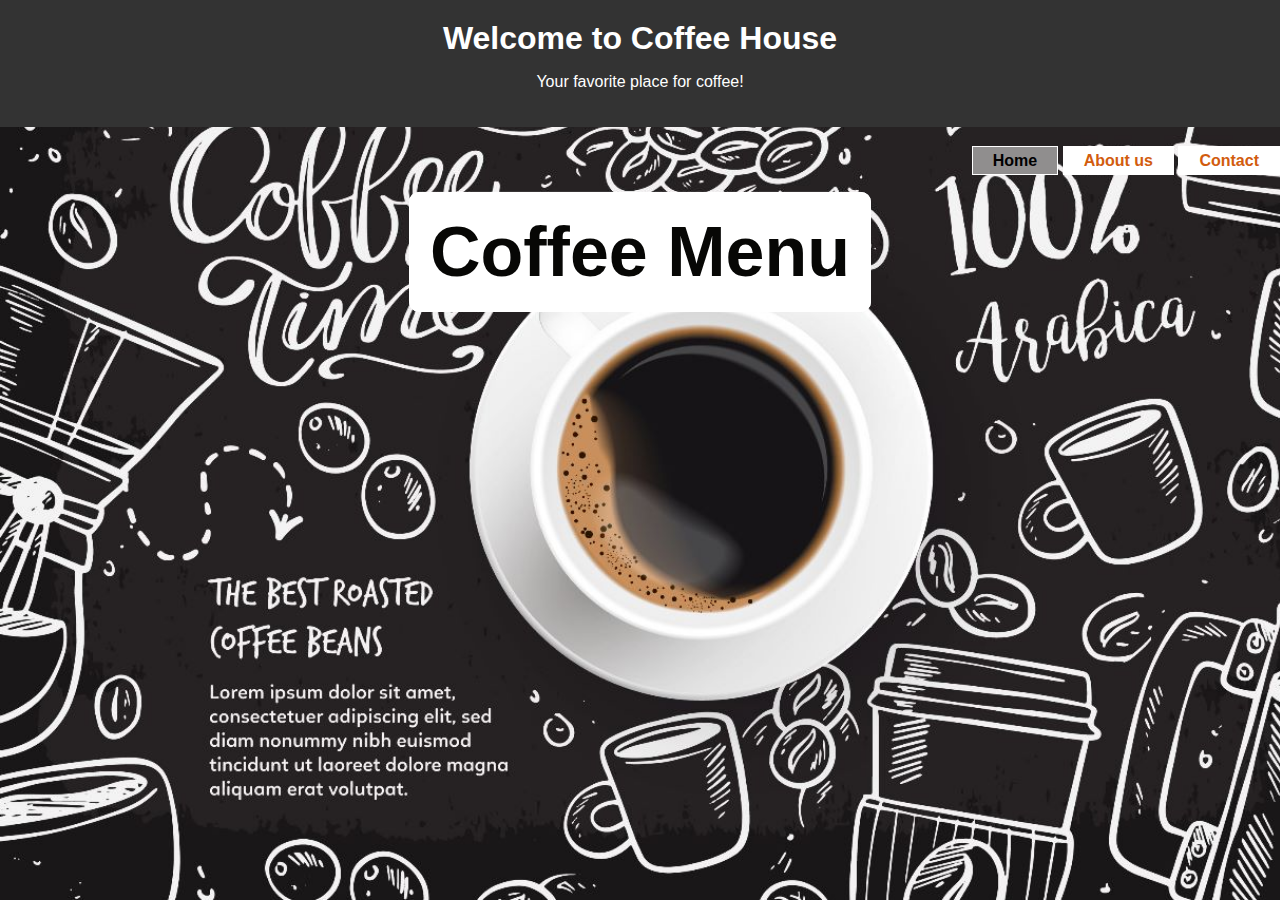
<file: index.html>
<html>
<head>
    <title>Coffee House</title>
    <style>
        body {
            font-family: Arial, sans-serif;
            margin: 0;
            padding: 0;
            background-color: #f5f5f5;
            background-repeat: no-repeat;
            background-size: cover;

        }
        header {
            background-color: #333;
            color: white;
            text-align: center;
            padding: 20px;
        }
        h1 {
            margin: 0;
        }
         ul{
            float:right;
            list-style-type: none;
            margin-top: 25px;
         }
         ul li{
            display:inline-block;
         }
         ul li a{
            text-decoration: none;
            color:#d25c0e;
            background-color:#fff;
            padding: 5px 20px;
            border: 1px solid #fff;
            transition: 0.6s ease;
         }
         ul li a:hover{
            background-color:#908e8e;
            color: #000;
         }
         ul li.active a{
            background-color:#908e8e;
            color:#000;
         }
         .mainmenu h2 a {
            text-decoration: none;
            color:#fff;
            padding: 5px 20px;
            border: 1px solid #fff;
            color: rgb(7, 7, 5);
            text-align: center;
            padding: 20px;
            background-color: #fff;
            border-radius: 10px;
         }
         h2 a:hover{
            background-color: rgb(206, 202, 202);
            color: rgb(11, 2, 91);
            transition: 0.6s ease;
         }
         .mainmenu h2{
            font-size: 70px;
         }
         .mainmenu{
            position: absolute;
            top: 28%;
            left: 50%;
        
            transform: translate(-50%,-50%);
         }

         
        
    </style>
</head>
<body background="background.jpg">
    <header>
        <h1>Welcome to Coffee House</h1>
        <p>Your favorite place for coffee!</p>
    </header>
    <div class="main">
        <ul>
           <li class="active"><a href="#"><b>Home</b></a></li>
           <li><a href="aboutUs.html"><b>About us</b></a></li>
           <li><a href="contactUs.html"><b>Contact</b></a></li>
        </ul>
   </div>
    <div class="mainmenu">
        <h2> <a href="menu.html"> Coffee Menu </a></h2> 

    </div>
     
</body>
</html>
<div>
   
</div>
</file>
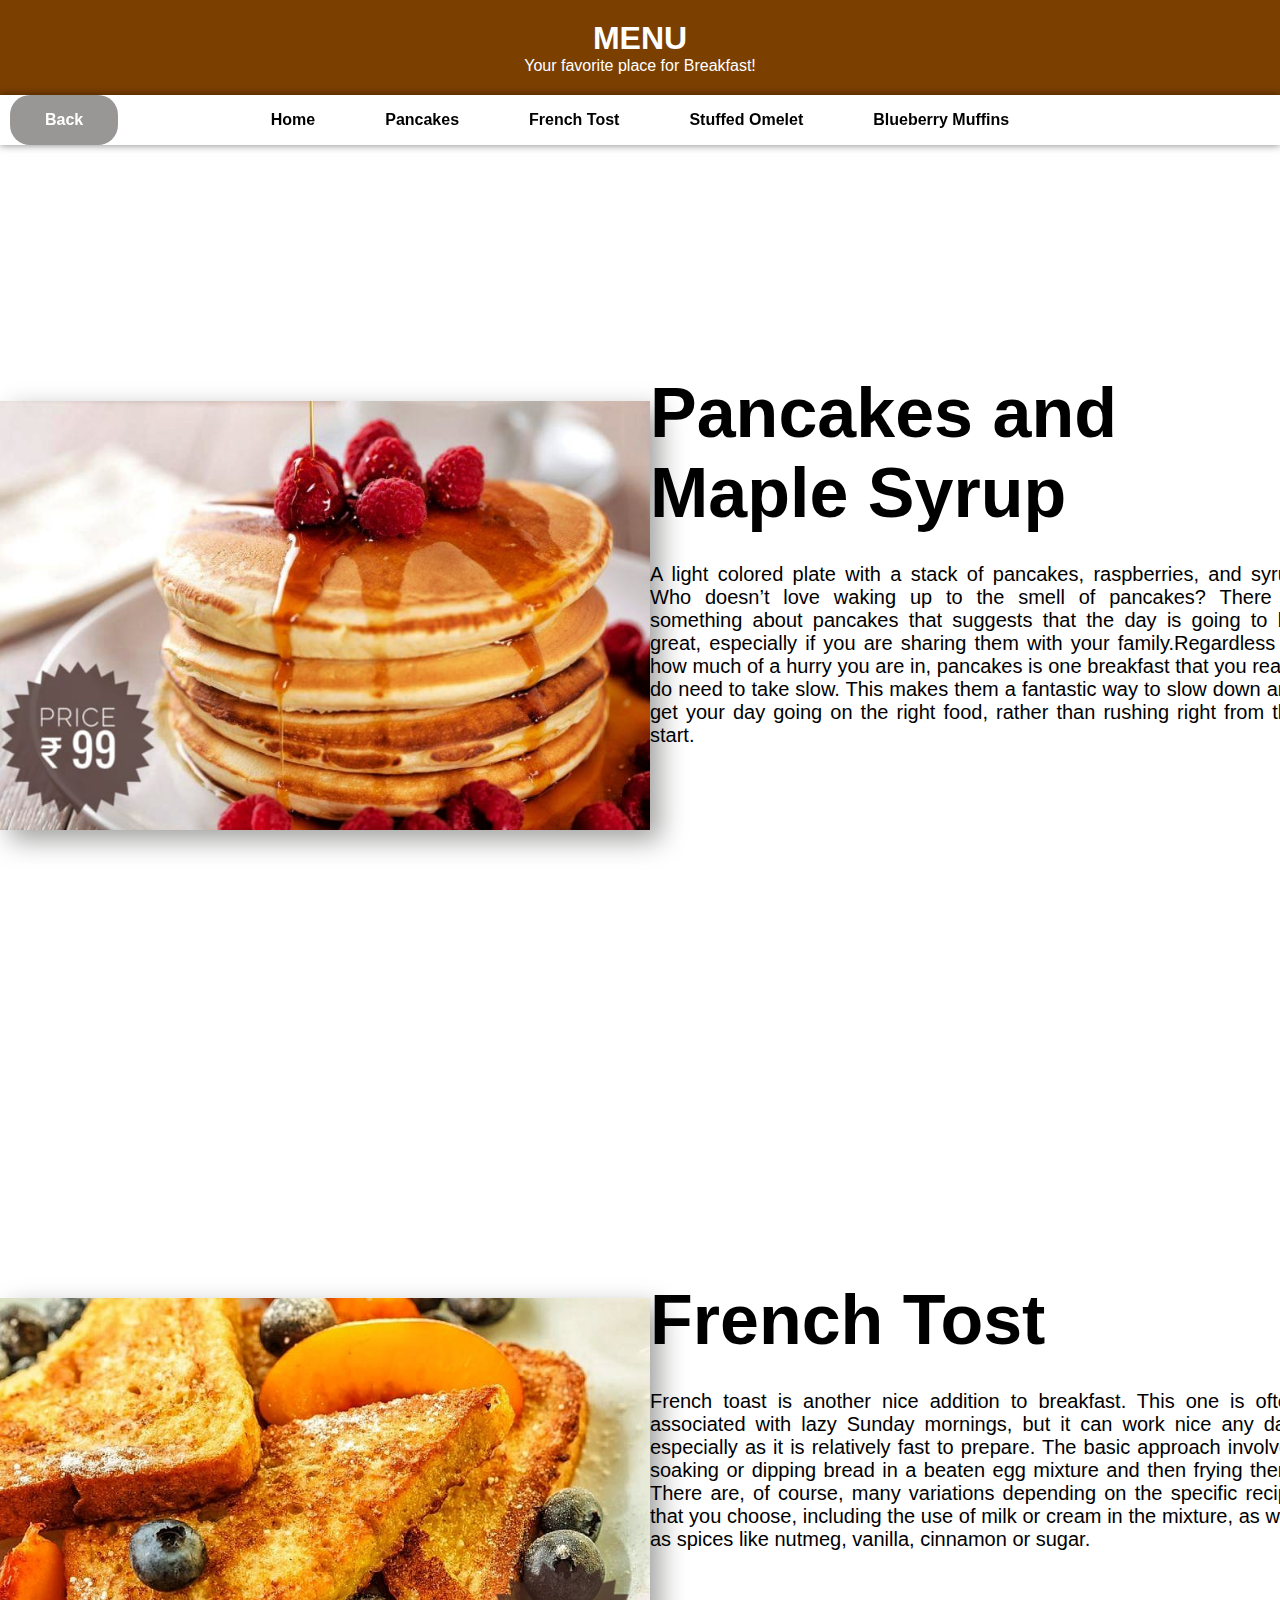
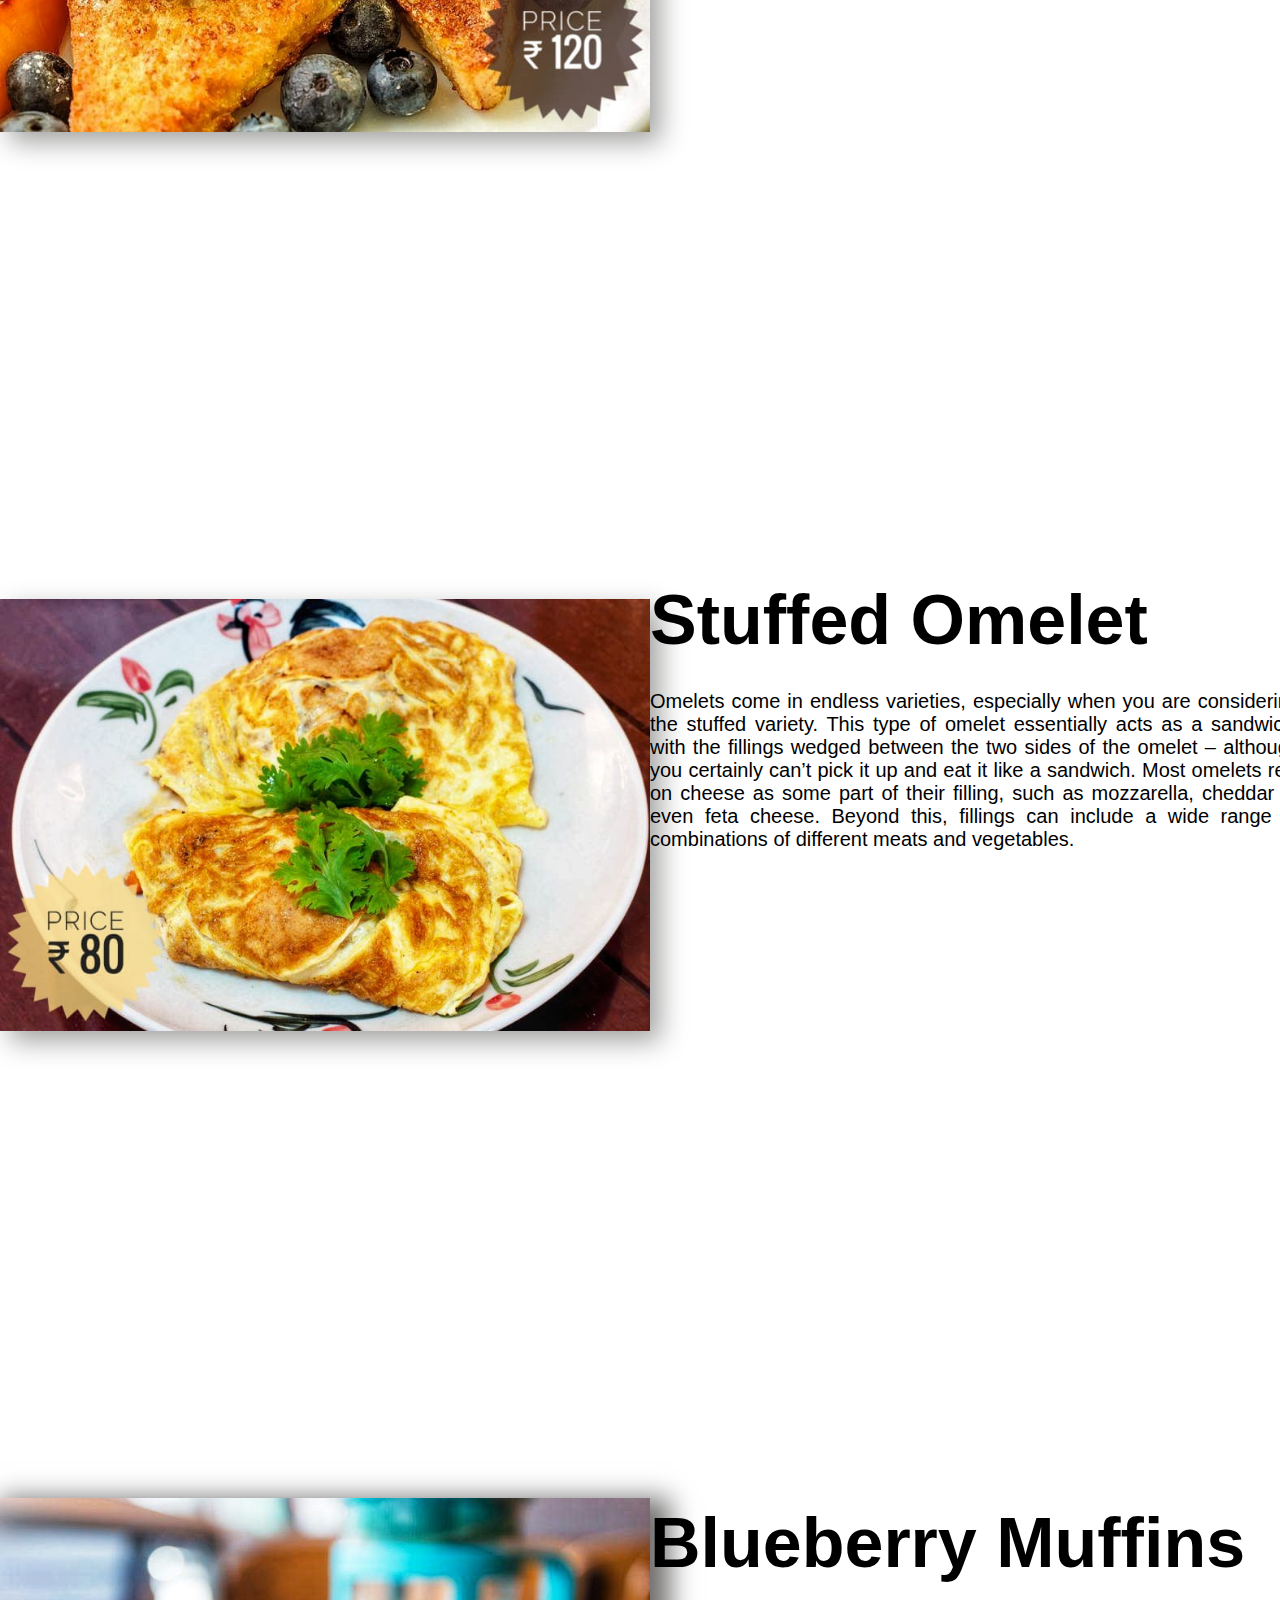
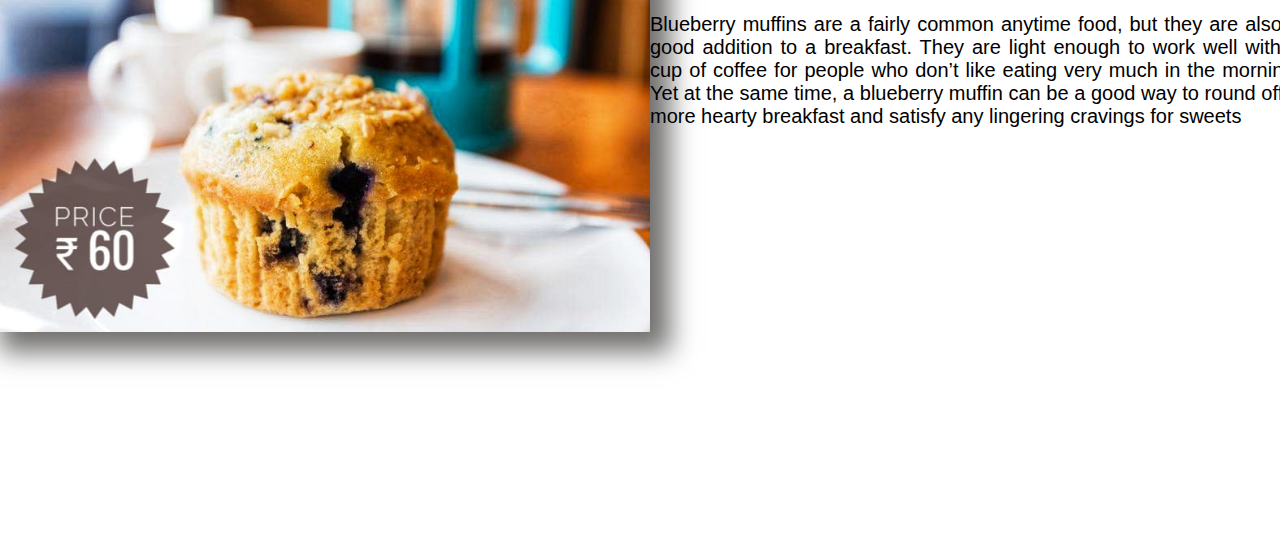
<file: breakfast.html>
<html>
    <head>

      <title>Coffee Shop</title>
      
       <style>

*{
  margin: 0;
  padding: 0;
  box-sizing: border-box;
  font-family: arial;
}

html{scroll-behavior:smooth}


/*------------------------------------Header----------------------------*/

header {
  background-color: #7b3f00;
  color: white;
  text-align: center;
  padding: 20px 30px;
  position: sticky;
  top: 0px;
}

/*---------------------------------Navigation bar----------------------*/

nav{
  width: 100%;
  height: 50px;
  align-items: center;
  position: sticky;
  top: 95px;
  background: #fff;
  box-shadow: 0 0 8px rgba(0,0,0,0.5);
  
}


nav ul{
  padding: 0 100px;
  display: flex;
  list-style: none;
  justify-content: center;
}

nav ul li{
  list-style-type:none;
  display: inline-block;
  padding: 0 15px;
}

nav ul li a{
  display: block;
  padding: 0 20px;
  color: #000;
  text-decoration: none;
  transition: 0.3s;
  font-weight: bold;
  line-height: 50px;
}

nav ul li a:hover{
  color:#fff;
  background-color: #000;
}

nav .back{
  border-radius: 20px;
  background-color: #999696;
  position: absolute;
  left: 10px;
}

nav .back a{
  color: #fff;
}

nav .back a:hover{
  color: #000;
  background-color: #fff;
  border-radius: 20px;
}


/*---------------------------------Pancakes------------------------------------*/

.pan{
width: 100%;
height: 100vh;
padding-top: 40px;
display: flex;
align-items: center;
justify-content: space-around;
}

.pan .pan_image img{
width: 650px;
box-shadow: 10px 10px 25px  #a2a1a0;
}

.pan .pan_tag h1{
font-size: 70px;
margin-bottom: 30px;
margin-top:90px ;
}

.pan .pan_tag p{
  font-size: 20px;
width: 650px;
text-align: justify;
line-height: 23px;
margin-bottom: 200px;
}

/*----------------------------------French Tost--------------------------------*/

.tost{
width: 100%;
height: 100vh;
padding-top: 40px;
display: flex;
align-items: center;
justify-content: space-around;
}

.tost .tost_image img{
width: 650px;
box-shadow: 10px 10px 25px  #a2a1a0;
}

.tost .tost_tag h1{
font-size: 70px;
margin-bottom: 30px;
}

.tost .tost_tag p{
  font-size: 20px;
width: 650px;
text-align: justify;
line-height: 23px;
margin-bottom: 200px;
}

/*------------------------------Stuffed Omelet--------------------------------*/

.omlet{
width: 100%;
height: 100vh;
padding-top: 40px;
display: flex;
align-items: center;
justify-content: space-around;
}

.omlet .omlet_image img{
width: 650px;
box-shadow: 10px 10px 25px  #a2a1a0;
}

.omlet .omlet_tag h1{
font-size: 70px;
margin-bottom: 30px;
}

.omlet .omlet_tag p{
  font-size: 20px;
width: 650px;
text-align: justify;
line-height: 23px;
margin-bottom: 200px;
}

/*------------------------------Blueberry Muffins--------------------------------*/

.blue{
width: 100%;
height: 100vh;
padding-top: 40px;
display: flex;
align-items: center;
justify-content: space-around;
}

.blue .blue_image img{
width: 650px;
box-shadow: 10px 10px 25px 10px #71706f;
}

.blue .blue_tag h1{
font-size: 70px;
margin-bottom: 30px;
}

.blue .blue_tag p{
  font-size: 20px;
width: 650px;
text-align: justify;
line-height: 23px;
margin-bottom: 200px;
}

       </style>
           </head>
        <body>

         <!--------------------------------------header-------------------------------->

    <header>
            <h1>MENU</h1>
            <p>Your favorite place for Breakfast!</p>
     </header>


     <!-----------------------------------------navbar-------------------------------->


     <nav>
        <ul>
          <div class="back">
            <li><a href="menu.html">Back</a></li>
            </div>
           <li><a href="web page.html">Home</a></li>           
           <li><a href="#pan">Pancakes</a></li>
           <li><a href="#tost">French Tost</a></li>
           <li><a href="#omlet">Stuffed Omelet</a></li>
           <li><a href="#blue">Blueberry Muffins</a></li>
        </ul>
   </nav>

     <!-------------------------------------Pancakes------------------------------------------>

     <div class="pan" id="pan">

      <div class="pan_image">
          <img src="pancake.jpg">
  
      </div>
  
      <div class="pan_tag">
          <h1>Pancakes and <br>Maple Syrup</h1>
          <p>
          
                 A light colored plate with a stack of pancakes, raspberries, and syrup
                  Who doesn’t love waking up to the smell of pancakes? There is something about pancakes that suggests that the day is going to be great, especially if you are sharing them with your family.Regardless of how much of a hurry you are in, pancakes is one breakfast that you really do need to take slow. This makes them a fantastic way to slow down and get your day going on the right food, rather than rushing right from the start.
          </p>
          
  
      </div>
  
  </div>
  
  <!-----------------------------------French Tost---------------------------------------------->

  <div class="tost" id="tost">

   <div class="tost_image">
       <img src="french tost.jpg">

   </div>

   <div class="tost_tag">
       <h1>French Tost</h1>
       <p>
      
           French toast is another nice addition to breakfast. This one is often associated with lazy Sunday mornings, but it can work nice any day, especially as it is relatively fast to prepare.
          The basic approach involves soaking or dipping bread in a beaten egg mixture and then frying them. There are, of course, many variations depending on the specific recipe that you choose, including the use of milk or cream in the mixture, as well as spices like nutmeg, vanilla, cinnamon or sugar.
       </p>
       

   </div>

</div>

      <!----------------------------------Stuffed Omelet-------------------------------------->

      <div class="omlet" id="omlet">

         <div class="omlet_image">
             <img src="omlet.jpg">
      
         </div>
      
         <div class="omlet_tag">
             <h1>Stuffed Omelet</h1>
             <p>
              
                    Omelets come in endless varieties, especially when you are considering the stuffed variety. This type of omelet essentially acts as a sandwich, with the fillings wedged between the two sides of the omelet – although you certainly can’t pick it up and eat it like a sandwich.
                     Most omelets rely on cheese as some part of their filling, such as mozzarella, cheddar or even feta cheese. Beyond this, fillings can include a wide range of combinations of different meats and vegetables.
             </p>
             
      
         </div>
      
      </div>
      
      <!-------------------------------Blueberry Muffins------------------------------------->

      <div class="blue" id="blue">

        <div class="blue_image">
            <img src="blueberry.jpg">
     
        </div>
     
        <div class="blue_tag">
            <h1>Blueberry Muffins</h1>
            <p>
              
              Blueberry muffins are a fairly common anytime food, but they are also a good addition to a breakfast.
              They are light enough to work well with a cup of coffee for people who don’t like eating very much in the morning. Yet at the same time, a blueberry muffin can be a good way to round off a more hearty breakfast and satisfy any lingering cravings for sweets
            </p>
            
     
        </div>
     
     </div>
          
    </body>
</html>
</file>
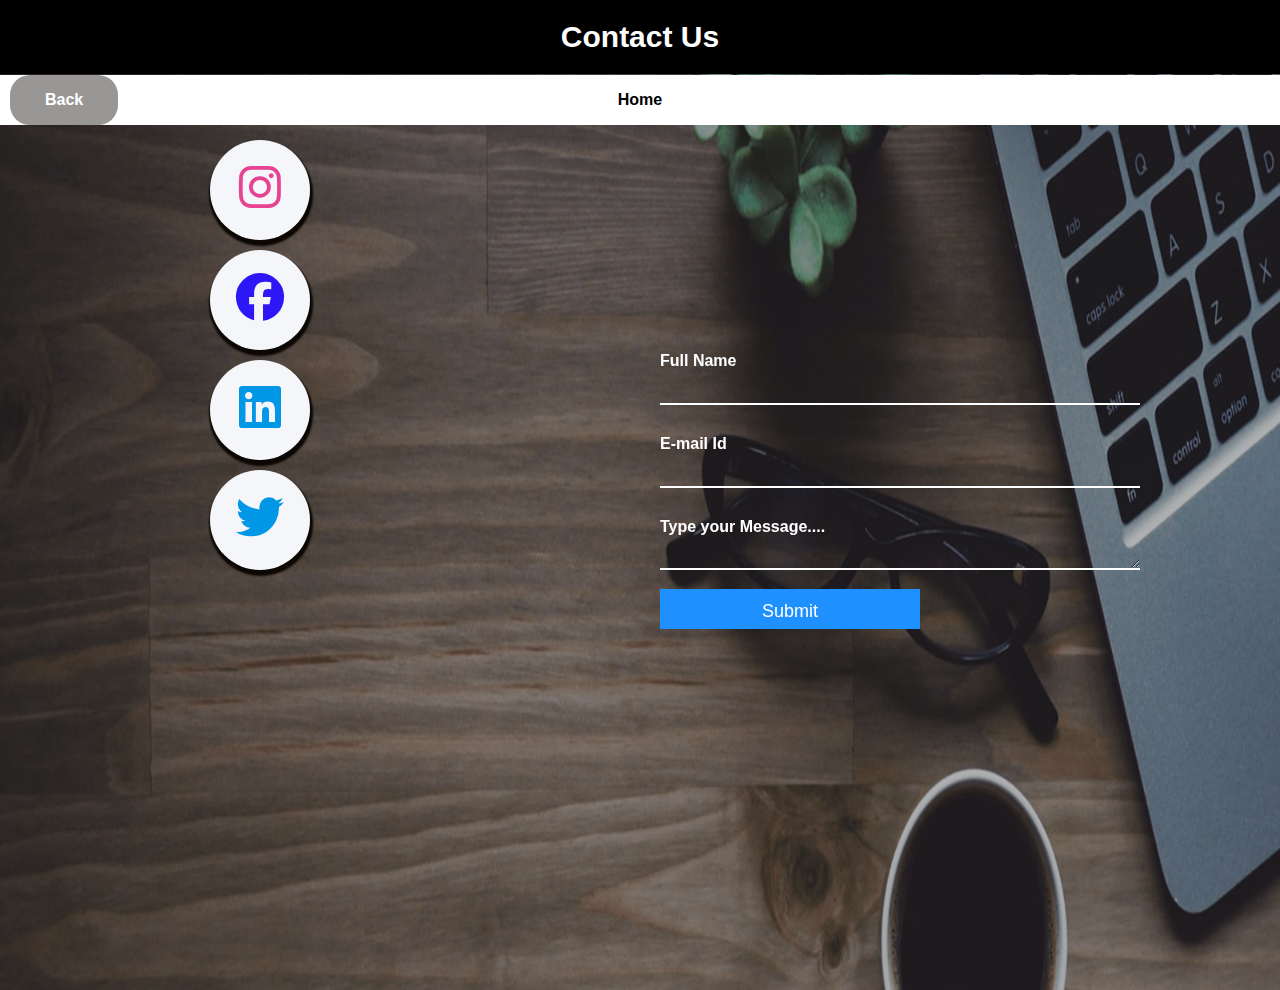
<file: contactUs.html>
<!DOCTYPE html>
<html lang="en">
<head>
    <link rel="stylesheet" href="https://cdnjs.cloudflare.com/ajax/libs/font-awesome/6.4.2/css/all.min.css"  />
    <style>
      *{
    padding: 0;
    margin: 0;
    color: #fff;
    box-sizing: border-box;
    font-family: 'Poppins', sans-serif;
    border: none;
}
.nav{
  width: 100%;
  height: 50px;
  align-items: center;
  position: sticky;
  top: 75px;
  background: #fff;
  
  
}


.nav ul{
  padding: 0 100px;
  display: flex;
  list-style: none;
  justify-content: center;
}

.nav ul li{
  list-style-type:none;
  display: inline-block;
  padding: 0 15px;
}

.nav ul li a{
  display: block;
  padding: 0 20px;
  color: #000;
  text-decoration: none;
  transition: 0.3s;
  font-weight: bold;
  line-height: 50px;
}

.nav ul li a:hover{
  color:#fff;
  background-color: #000;
}


.nav .back{
  border-radius: 20px;
  background-color: #999696;
  position: absolute;
  left: 10px;
}

.nav .back a{
  color: #fff;
}

.nav .back a:hover{
  color: #000;
  background-color: #fff;
  border-radius: 20px;
}

/*---------------------------------------Form-----------------------------------*/

body{
    background-image: linear-gradient(rgba(0,0,0,0.3),rgba(0,0,0,0.3)) ,url(contactBg.jpeg);
    width: 100%;
    height: 100vh;
    background-size: 100% 110vh;
    position: relative;
    background-repeat: no-repeat;
}
header {
  background-color: #000;
  color: white;
  text-align: center;
  padding: 20px 30px;
  position: sticky;
  top: 0px;
}

header h1{
    font-size: 30px;
    color: #fff;
}

section i{
    border-radius: 50%;
    width: 40px;
    height: 40px;
    background-color: rgba(255,255,255,0.8);
    color: black;
    text-align: center;
}
.form{
    display: flex;
    position: absolute;
    top: 0;
    left: 0;
    margin-left: 50%;
    justify-content: center;
    align-items: center;
    min-height: 110vh;
}

.form .contact-form input{
    width: 30rem;
    background-color: transparent;
    border: 0px;
    border: transparent;
    margin: 20px;
    padding: 10px;
    font-size: 18px;
    border-bottom: 2px solid #fff;
}
.form .contact-form input ~ span{
    position: absolute;
    left: 20px;
    transition: 0.9s ease-in-out;
    margin-top: 10px;
}
.form .contact-form input:focus ~span{
    transform: translateY(-20px);
    pointer-events: none;
}
.form .contact-form textarea{
    width: 30rem;
    border: 0px;
    background-color: transparent;
    margin: 20px;
    font-size: 17px;
    border-bottom: 2px solid white;
}
.form .contact-form textarea ~ span
{
    position: absolute;
    left: 20px;
    margin-top: 10px;
    transition: 0.9s ease-in-out;
}
.form .contact-form textarea:focus ~span{
    transform: translateY(-20px);
    pointer-events: none;
}
.form .contact-form input[type=submit]{
    background-color: dodgerblue;
    border: 2px solid dodgerblue;
    font-size: 18px;
    width: 50%;
    height: 40px;
    margin-top: -5px;
}
.form .contact-form input[type=submit]:hover{
    background-color: transparent;
    color: dodgerblue;
}


.contact-form span b{
    color: #fff;
}

/*---------------------------- Logo ---------------------------------*/
.wrapper{
    position: absolute;
    top: 100px;
   padding: 30px 200px;
   
}
.wrapper .icon{
    height: 100px;
    width: 100px;
    background-color:#f5f6fa ;
    border-radius: 50%;
    text-align: center;
    margin: 10px;
    line-height: 120px;
    box-shadow: 1px 4px 2px 2px #0c0702;
    transition: all 0.2s linear;
}

.wrapper .icon:hover i{
    transform: scale(1.4);
}

.fa-instagram{
    color: #e84393;
}
.fa-facebook{
    color: #2d17f6;
}
.fa-linkedin{
    color: #0097e6;
}
.fa-twitter{
    color: #0097e6;
}


    </style>
</head>
<body>

    <header>
        <h1>Contact Us</h1>
        
    </header>
    
    
    <div class="nav">
        <ul>
            <div class="back">
                <li><a href="aboutUs.html">Back</a></li>
                </div>
           <li><a href="web page.html">Home</a></li>
        </ul>
      </div>        

      <!---------------------------------Form----------------------------------->

    
    <div class="container">   
        <div class="form">
            <div class="right">
              <div class="contact-form">
                  <input type="text" required >
                  <span><b>Full Name</b></span>
              </div>
  
              <div class="contact-form">
                  <input type="E-mail" required>
                  <span><b>E-mail Id</b></span>
              </div>
              <div class="contact-form">
                  <textarea name="text">
                    
                  </textarea>
                  <span><b> Type your Message....</b></span>
              </div>
  
              <div class="contact-form">
                  <input type="submit" name="submit">
              </div>
              </div>
            </div>
          </div>

        <!---------------------------------Logo----------------------------------->


           <div class="wrapper">
           <div class="button1">
              <div class="icon">
                <a href="https://instagram.com/rj_.rohit._?utm_source=qr&igshid=MzNlNGNkZWQ4Mg%3D%3D">
                     <i  class="fa-brands fa-instagram fa-3x"></i>
                 </a>
             
              </div>
             </div>

         <!----------------------------------------->  

         <div class="button2">
            <div class="icon">
              <a href="">
                   <i class="fa-brands fa-facebook fa-3x"></i>
               </a>
             
            </div>
         </div>

        <!-------------------------------------------->

        <div class="button3">
        <div class="icon">
          <a href="">
               <i class="fa-brands fa-linkedin fa-3x"></i>
           </a>
          
        </div>
        </div>

       <!--------------------------------------------->

       <div class="button4">
    <div class="icon">
      <a href="">
           <i class="fa-brands fa-twitter fa-3x"></i>
       </a>
    
    </div>
   </div>
  </div>
     
</body>
</html>
</file>
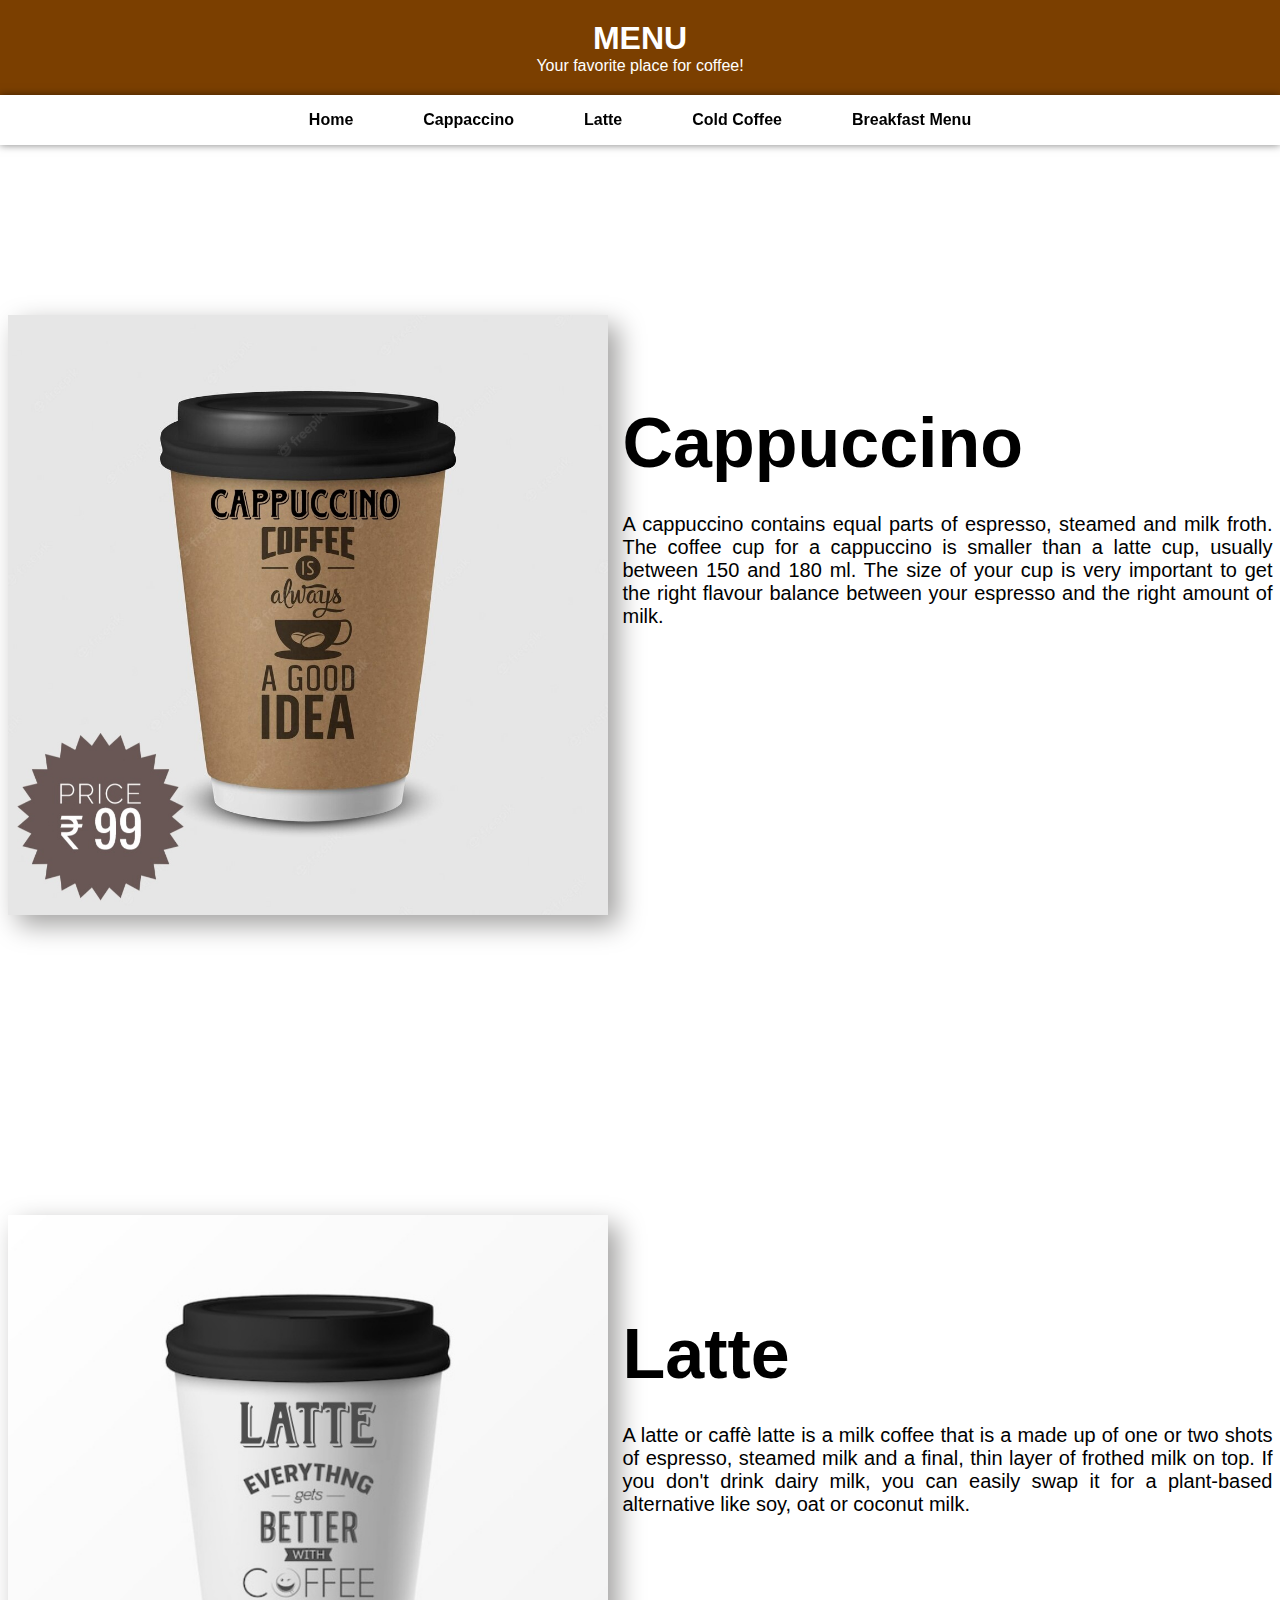
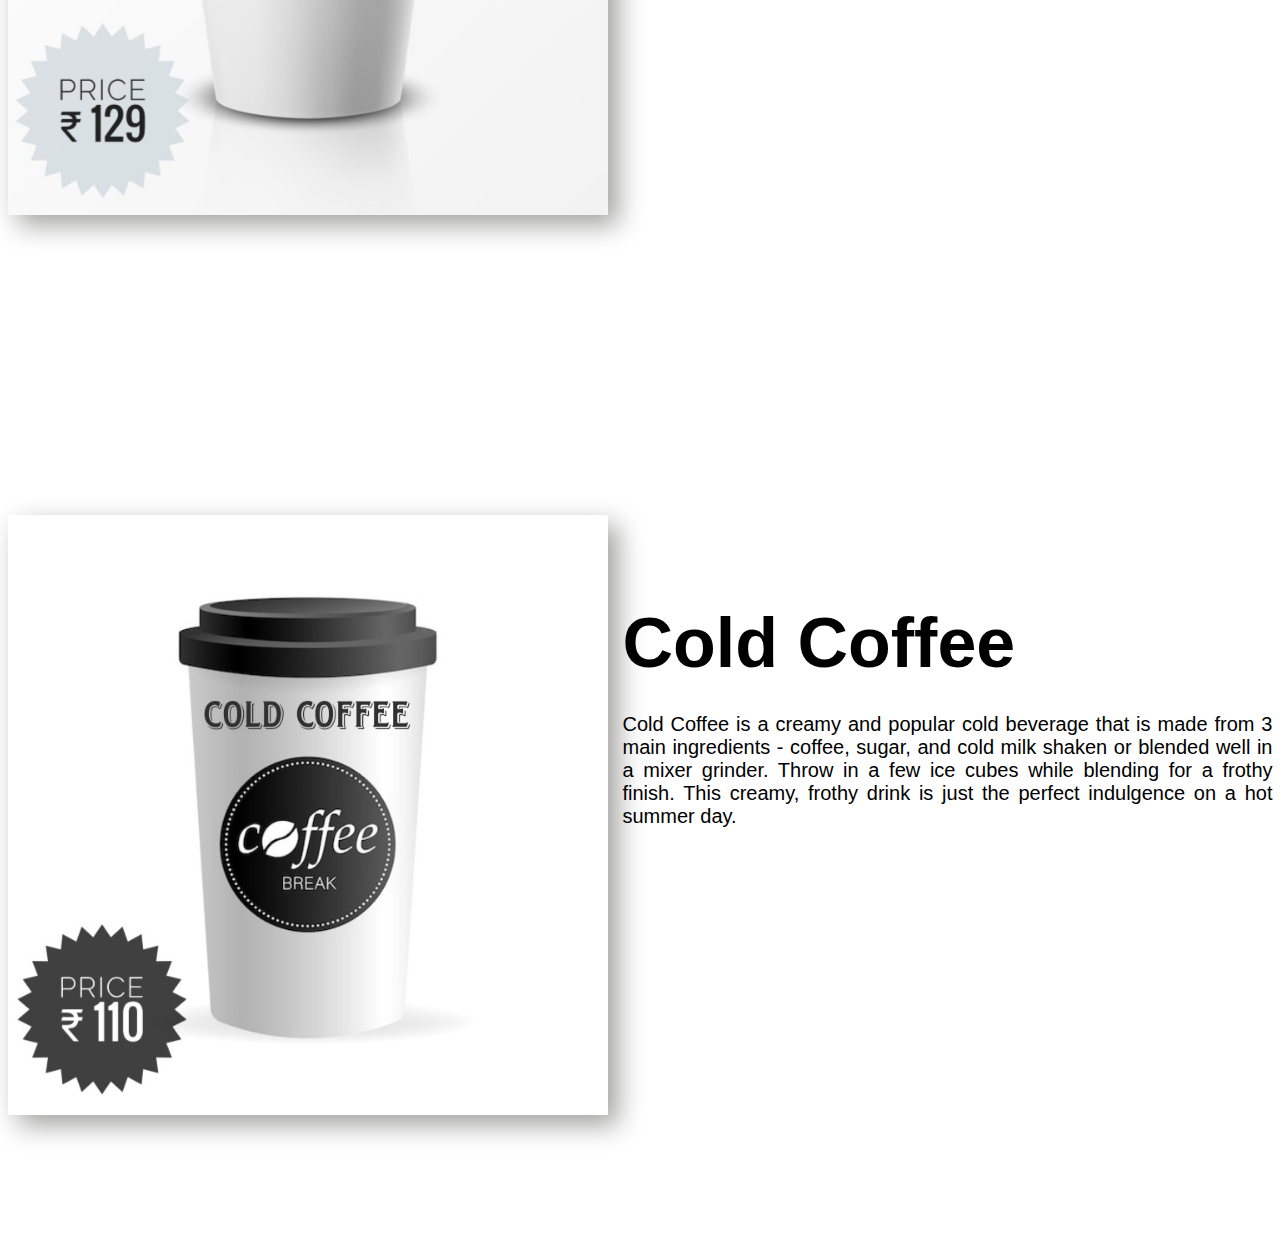
<file: menu.html>
<html>
    <head>

      <title>Coffee Shop</title>
      <link rel="stylesheet" type="text/css" href="menu.css">

           </head>
        <body>

         <!------------------------header------------------------------>

    <header>
            <h1>MENU</h1>
            <p>Your favorite place for coffee!</p>
     </header>


     <!-----------------------------navbar------------------------------>


     <nav>
        <ul>
           <li><a href="web page.html">Home</a></li>
           <li><a href="#cap">Cappaccino</a></li>
           <li><a href="#latte">Latte</a></li>
           <li><a href="#cold">Cold Coffee</a></li>
           <li><a href="breakfast.html">Breakfast Menu</a></li>
        </ul>
   </nav>

     <!--------------------cappaccino----------------------------------->

     <div class="cap" id="cap">

      <div class="cap_image">
          <img src="coffee1.jpg">
  
      </div>
  
      <div class="cap_tag">
          <h1>Cappuccino</h1>
          <p>
            A cappuccino contains equal parts of espresso, steamed and milk froth. The coffee cup for a cappuccino is smaller than a latte cup, usually between 150 and 180 ml. The size of your cup is very important to get the right flavour balance between your espresso and the right amount of milk.
          </p>
          
  
      </div>
  
  </div>
  
  <!-----------------------------------Latte--------------------------->

  <div class="latte" id="latte">

   <div class="latte_image">
       <img src="coffee2.jpg">

   </div>

   <div class="latte_tag">
       <h1>Latte</h1>
       <p>
        A latte or caffè latte is a milk coffee that is a made up of one or two shots of espresso, steamed milk and a final, thin layer of frothed milk on top. If you don't drink dairy milk, you can easily swap it for a plant-based alternative like soy, oat or coconut milk.

       </p>
       

   </div>

</div>

      <!--------------------------Cold Coffee--------------------------->

      <div class="cold" id="cold">

         <div class="cold_image">
             <img src="coffee3.jpg">
      
         </div>
      
         <div class="cold_tag">
             <h1>Cold Coffee</h1>
             <p>
                Cold Coffee is a creamy and popular cold beverage that is made from 3 main ingredients - coffee, sugar, and cold milk shaken or blended well in a mixer grinder. Throw in a few ice cubes while blending for a frothy finish. This creamy, frothy drink is just the perfect indulgence on a hot summer day.
             </p>
             
      
         </div>
      
      </div>
      


          
    </body>
</html>
</file>
<file: menu.css>
*{
    margin: 0;
    padding: 0;
    box-sizing: border-box;
    font-family: arial;
  }
  
  html{scroll-behavior:smooth}
  
  
  /*------------------------------------Header-------------------------------------*/
  
  header {
    background-color: #7b3f00;
    color: white;
    text-align: center;
    padding: 20px 30px;
    position: sticky;
    top: 0px;
  }
  
  /*-----------------------------------Navigation bar------------------------------*/
  
  nav{
    width: 100%;
    height: 50px;
    align-items: center;
    position: sticky;
    top: 95px;
    background: #fff;
    box-shadow: 0 0 8px rgba(0,0,0,0.5);
    
  }
  
  
  nav ul{
    padding: 0 100px;
    display: flex;
    list-style: none;
    justify-content: center;
  }
  
  nav ul li{
    list-style-type:none;
    display: inline-block;
    padding: 0 15px;
  }
  
  nav ul li a{
    display: block;
    padding: 0 20px;
    color: #000;
    text-decoration: none;
    transition: 0.3s;
    font-weight: bold;
    line-height: 50px;
  }
  
  nav ul li a:hover{
    color:#fff;
    background-color: #000;
  }
  
  
  /*-------------------------------Cappaccino-----------------------------------*/
  
  .cap{
  width: 100%;
  height: 100vh;
  padding-top: 40px;
  display: flex;
  align-items: center;
  justify-content: space-around;
  }
  
  .cap .cap_image img{
  width: 600px;
  box-shadow: 10px 10px 25px  #a2a1a0;
  }
  
  
  .cap .cap_tag h1{
  font-size: 70px;
  margin-bottom: 30px;
  }
  
  .cap .cap_tag p{
    font-size: 20px;
  width: 650px;
  text-align: justify;
  line-height: 23px;
  margin-bottom: 200px;
  }
  
  /*----------------------------------Latte-------------------------------*/
  
  .latte{
  width: 100%;
  height: 100vh;
  padding-top: 40px;
  display: flex;
  align-items: center;
  justify-content: space-around;
  }
  
  .latte .latte_image img{
    width: 600px;
    box-shadow: 10px 10px 25px  #a2a1a0;
  }
  
  .latte .latte_tag h1{
  font-size: 70px;
  margin-bottom: 30px;
  }
  
  .latte .latte_tag p{
    font-size: 20px;
  width: 650px;
  text-align: justify;
  line-height: 23px;
  margin-bottom: 200px;
  }
  
  /*------------------------------Cold coffee----------------------------*/
  
  .cold{
  width: 100%;
  height: 100vh;
  padding-top: 40px;
  display: flex;
  align-items: center;
  justify-content: space-around;
  }
  
  .cold .cold_image img{
    width: 600px;
    box-shadow: 10px 10px 25px  #a2a1a0;
  }
  
  .cold .cold_tag h1{
  font-size: 70px;
  margin-bottom: 30px;
  }
  
  .cold .cold_tag p{
    font-size: 20px;
  width: 650px;
  text-align: justify;
  line-height: 23px;
  margin-bottom: 200px;
  }
</file>
